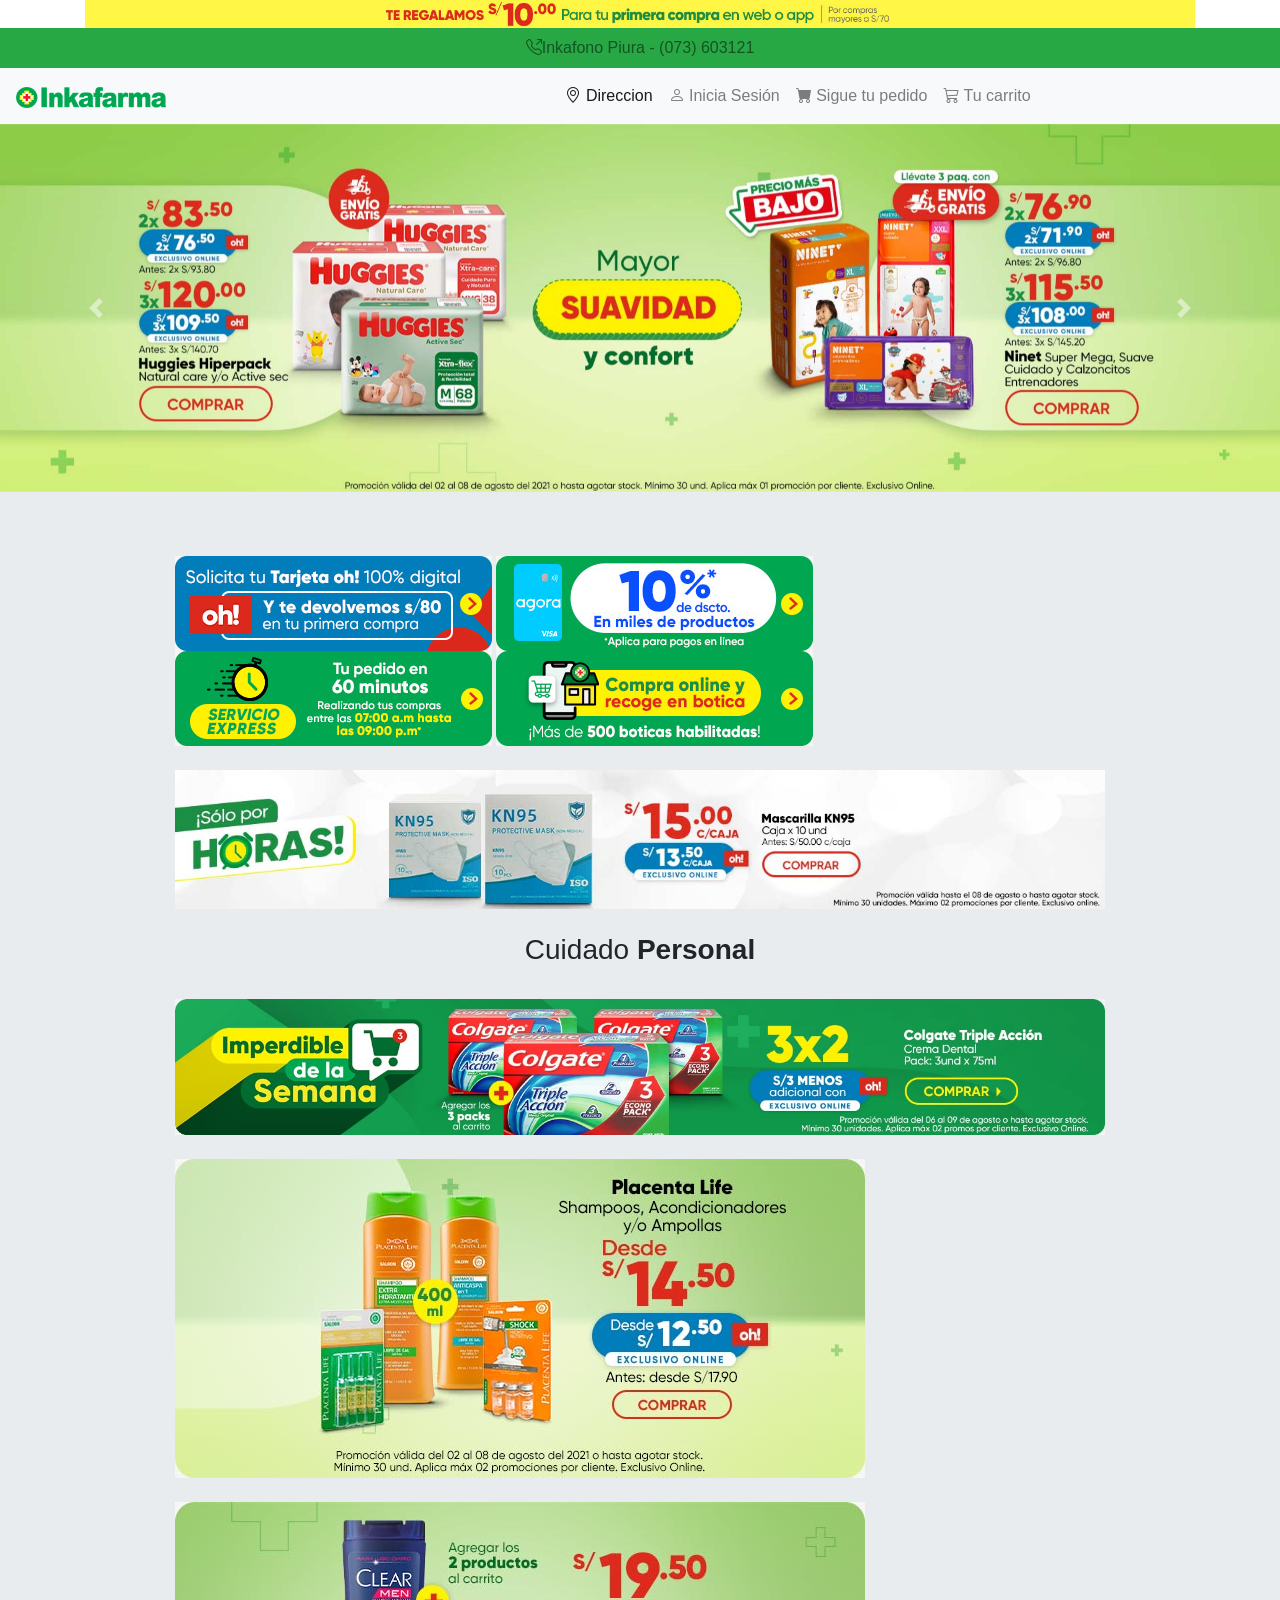
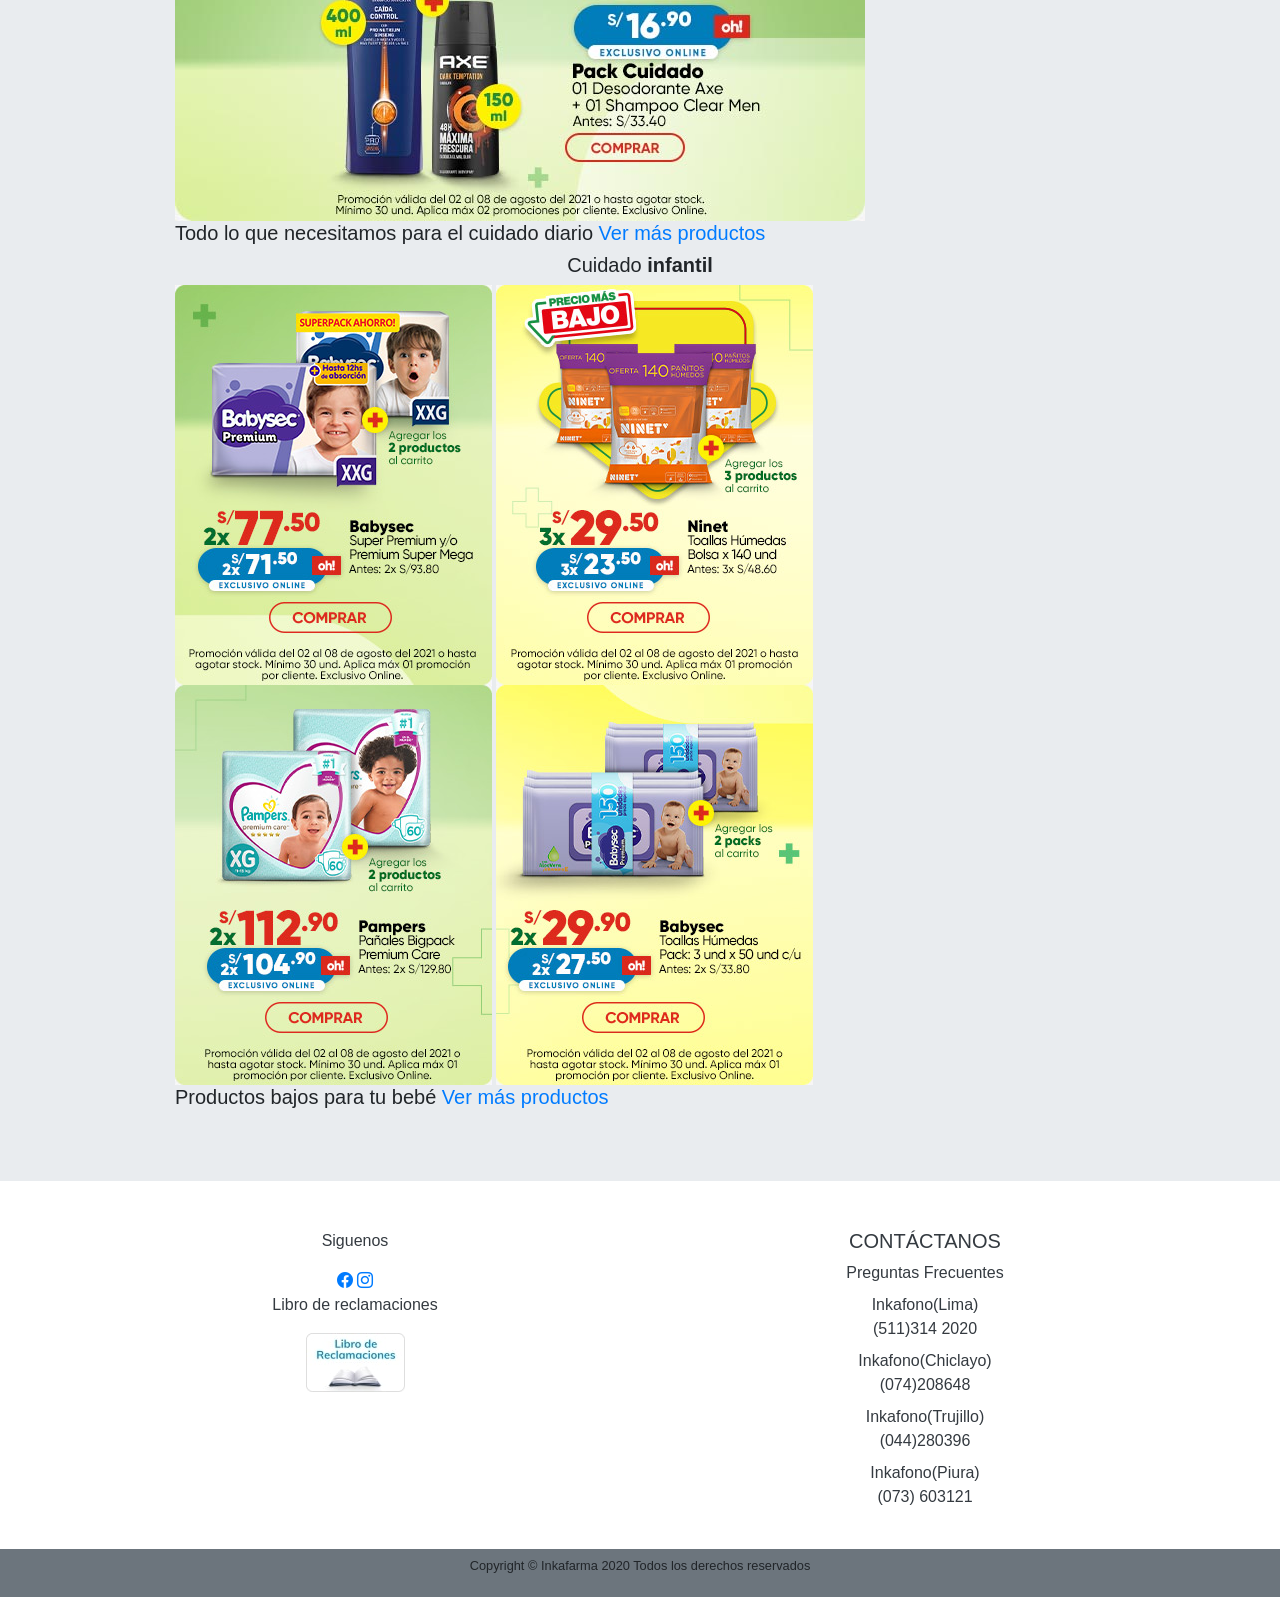
<file: index.html>
<!DOCTYPE html>
<html lang="es">
<head>
    <meta charset="UTF-8">
    <link rel="shourcut icon" href="images/inkafarma.png">
    <link rel="stylesheet" href="/bootstrap-4.6.0-dist/css/bootstrap.min.css">    
    <!-- BOOTSTRAP ICONS-->
    <link rel="stylesheet" href="https://cdn.jsdelivr.net/npm/bootstrap-icons@1.5.0/font/bootstrap-icons.css">
    <meta http-equiv="X-UA-Compatible" content="IE=edge">
    <meta name="viewport" content="width=device-width, initial-scale=1.0">
    <title>Inkafarma:Mas salud al mejor precio</title>
</head>
<style>

</style>
<body>

    <!--IMAGEN-1-->
    <div class="container">
        <a href="index.html"> <img src="/images/promocion-1.jpg" alt="img-1" class="img-fluid"></a>
    </div>
        <!---->
        <nav class="navbar navbar-light bg-success py-0">
            <span class="navbar-text mx-auto">
                <i class="bi bi-telephone-outbound"></i>Inkafono Piura - (073) 603121
            </span>
        </nav>
        <!--MENU-->
        <nav class="navbar navbar-expand-lg navbar-light bg-light">
            <a class="navbar-brand " href="/index.html"><img class="w-50 " src="/images/inkafarma-logo.png" alt=""></a>
            <button class="navbar-toggler" type="button" data-toggle="collapse" data-target="#navbarNavAltMarkup" aria-controls="navbarNavAltMarkup" aria-expanded="false" aria-label="Toggle navigation">
              <span class="navbar-toggler-icon"></span>
            </button> 
            <div class="collapse navbar-collapse " id="navbarNavAltMarkup">
              <div class="navbar-nav mx-auto">
                <a class="nav-link active" href="https://www.google.com/maps/search/inkafarma/@-5.1942789,-80.6307335,15z"><i class="bi bi-geo-alt"></i> Direccion </a>
                <a class="nav-link" href="/paginas/inicia-sesion.html"><i class="bi bi-person"></i> Inicia Sesión</a>
                <a class="nav-link" href="/paginas/sigue-pedido.html"><i class="bi bi-cart-fill"></i> Sigue tu pedido</a>
                <a class="nav-link" href="#"><i class="bi bi-cart3"></i> Tu carrito</a>
              </div>
            </div>
          </nav>
          <!--CARRUSEL DE IMAGENES-->
        <div id="carouselExampleFade" class="carousel slide carousel-fade" data-ride="carousel">
            <div class="carousel-inner">
                <div class="carousel-item active">
                    <img src="/images/imagen-1.jpg" class="d-block w-100" alt="img1">
                    
                </div>
                <div class="carousel-item">
                    <img src="/images/imagen-2.jpg" class="d-block w-100" alt="img2">
                    
                </div>
                <div class="carousel-item">
                    <img src="/images/imagen-3.jpg" class="d-block w-100" alt="img3">
                    
                </div>
                <div class="carousel-item">
                    <img src="/images/imagen-4.jpg" class="d-block w-100" alt="img4">
                    
                </div>
                <div class="carousel-item">
                    <img src="/images/imagen-5.jpg" class="d-block w-100" alt="img5">
                    
                </div>
            </div>
            <a class="carousel-control-prev" href="#carouselExampleFade" role="button" data-slide="prev">
                <span class="carousel-control-prev-icon" aria-hidden="true"></span>
                <span class="sr-only">Previous</span>
            </a>
            <a class="carousel-control-next" href="#carouselExampleFade" role="button" data-slide="next">
                <span class="carousel-control-next-icon" aria-hidden="true"></span>
                <span class="sr-only">Next</span>
            </a>
        </div>

    <!--CUERPO DE LA PAGINA-->
    <div class="jumbotron jumbotron-fluid ">
        <div class="container col-9 ">
            <img src="/images/img-1.jpg" class="img-fluid" alt="">
            <img src="/images/img-2.jpg" class="img-fluid" alt="">
            <img src="/images/img-3.jpg" class="img-fluid" alt="">
            <img src="/images/img-4.jpg" class="img-fluid" alt=""> 
        </div><br>
        <div class="container col-9">
            <img class="img-fluid" src="/images/promocion-2.jpg"  alt="">
            <p class="h3 text-center py-4">Cuidado <b> Personal</b></p>
            <img src="/images/promocion-3.jpg" class="img-fluid" alt=""> 
            <img class="img-fluid py-4 " src="/images/promocion-4.jpg" alt="">
            <img class="img-fluid" src="/images/promocion-5.jpg" alt="">
            <p class="h5">Todo lo que necesitamos para el cuidado diario <a href="/paginas/mas-productos-1.html">Ver más productos</a></p>
        </div>
          
        <p class="h5 text-center">Cuidado <b> infantil </b></p>
        
        <div class="container col-9">
            
             <img src="/images/infan/babysec.jpg" alt="" class="img-fluid">
             <img src="/images/infan/Babysec_3.jpg" alt="" class="img-fluid">
             <img src="/images/infan/Babysec_5.jpg" alt="" class="img-fluid">
             <img src="/images/infan/Babysec_7.jpg" alt="" class="img-fluid">
             <p class="h5">Productos bajos para tu bebé <a href="#">Ver más productos</a></p>
        </div>
    
        
    
    
    
    
    
    
    
    </div>

 
     <!--footer-->
    
   <footer class="page-footer bg-white ">
    
    <div class="container text-center textmd-left mt-5 ">
        <div class="row">
            <div class="col-md-3 mx-auto mb-4 text-dark">
                <p>Siguenos</p>
                <a href="https://www.facebook.com/inkafarmaperu"><i class="bi bi-facebook"></i></a>
                <a href="https://www.instagram.com/inkafarmaperu/"><i class="bi bi-instagram"></i></a>
                <p>Libro de reclamaciones</p>
                <a href="https://reclamos.inkafarma.com.pe/#/web/inkafarma"><img src="/images/reclamaciones-1.jpg" alt=""></a>
                
            </div>
            <div class="col-md-3 mx-auto mb-4 text-dark">
                <h5 class="text-uppercase font-wight-bold" >Contáctanos</h5>
                <ul class="list-unstyled">
                    <li class="mt-2">Preguntas Frecuentes</li>
                    <li class="mt-2">Inkafono(Lima) <br>(511)314 2020 </li>
                    <li class="mt-2">Inkafono(Chiclayo) <br>(074)208648</li>
                    <li class="mt-2">Inkafono(Trujillo) <br>(044)280396</li>
                    <li class="mt-2">Inkafono(Piura) <br>(073) 603121</li>
                </ul>
            </div>
        </div>
        
    </div>
    <div class="bg-secondary ">
        <div class="container pt-auto">
            <div class="row py-1 d-flex align-items ">
                
                <p class="mx-auto"><small>Copyright © Inkafarma 2020 Todos los derechos reservados</small></p>
            
            </div>
        </div>
    </div>
    
</footer>

<!--JAVA SCRIT-->
<script src="https://code.jquery.com/jquery-3.5.1.slim.min.js" integrity="sha384-DfXdz2htPH0lsSSs5nCTpuj/zy4C+OGpamoFVy38MVBnE+IbbVYUew+OrCXaRkfj" crossorigin="anonymous"></script>
<script src="https://cdn.jsdelivr.net/npm/popper.js@1.16.1/dist/umd/popper.min.js" 
integrity="sha384-9/reFTGAW83EW2RDu2S0VKaIzap3H66lZH81PoYlFhbGU+6BZp6G7niu735Sk7lN" crossorigin="anonymous"></script>
<script src="https://cdn.jsdelivr.net/npm/bootstrap@4.6.0/dist/js/bootstrap.min.js" 
integrity="sha384-+YQ4JLhjyBLPDQt//I+STsc9iw4uQqACwlvpslubQzn4u2UU2UFM80nGisd026JF" crossorigin="anonymous"></script>

</body>


</html>
</file>
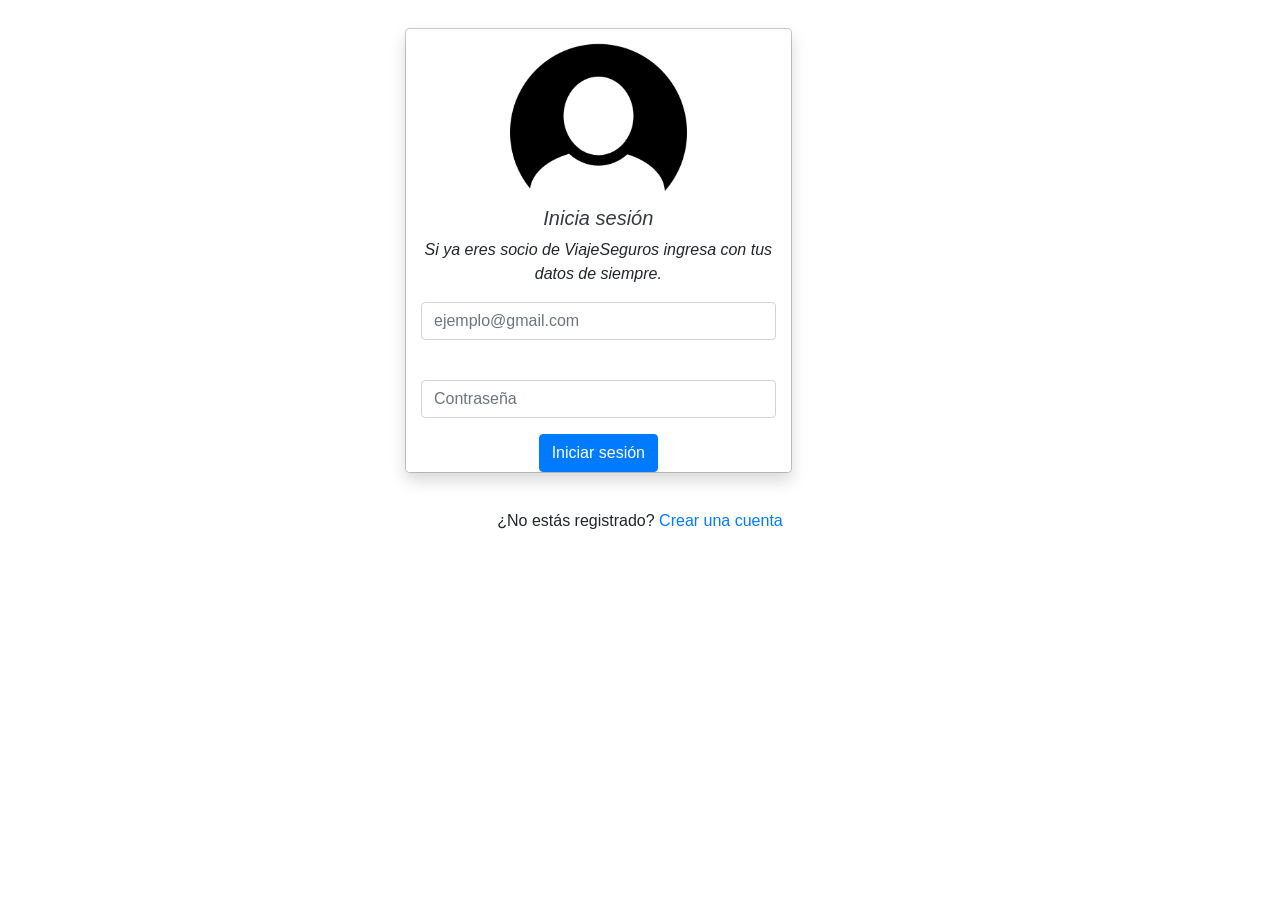
<file: paginas/inicia-sesion.html>
<!DOCTYPE html>
<html lang="es">
<head>
    <meta charset="UTF-8">
    <meta http-equiv="X-UA-Compatible" content="IE=edge">
    <link rel="shourcut icon" href="/images/inkafarma.png">

    <link rel="shourcut icon" href="images/inkafarma.png">  
    <link rel="stylesheet" href="/bootstrap-4.6.0-dist/css/bootstrap.min.css">
    <!-- BOOTSTRAP ICONS-->
    <link rel="stylesheet" href="https://cdn.jsdelivr.net/npm/bootstrap-icons@1.5.0/font/bootstrap-icons.css">
   
    <meta name="viewport" content="width=device-width, initial-scale=1.0">
    <title>Inkafarma:Mas salud al mejor precio</title>
</head>
<body>
    <div class="modal-dialog text-center " id="conta">
        <div class="col-sm-10 rounded" id="main-section">
            <div class="modal-content shadow">
                <div class="col-12">
                    <img style="width: 50%;" src="/images/avatar.png" alt="avatar">
                    <h2 class="lead text-dark"><em> Inicia sesión</em></h2>
                    <p><em> Si ya eres socio de ViajeSeguros ingresa con tus datos de siempre.</em></p>
                </div>
                <form class="col-12 needs-validation"  novalidate >
                    <div class="form-group" id="user-group">
                        <input type="gmail" name="correo"  class="form-control" placeholder="ejemplo@gmail.com" required>
                    </div> <br>
                    <div class="form-group" id="contra-group">
                        <input type="password" name="contraseña" id="contra" class="form-control" placeholder="Contraseña" required>
                    </div>
                    <button class="btn btn-primary" type="submit">Iniciar sesión</button>
                </form>
            </div>
        </div>
    </div>
<p id="text" class="text-center pt-2 ">¿No estás registrado?<a href="crearcuenta.html"> Crear una cuenta</a></p>


<!--JAVA SCRIT-->
<script src="https://code.jquery.com/jquery-3.5.1.slim.min.js" integrity="sha384-DfXdz2htPH0lsSSs5nCTpuj/zy4C+OGpamoFVy38MVBnE+IbbVYUew+OrCXaRkfj" crossorigin="anonymous"></script>
<script src="https://cdn.jsdelivr.net/npm/popper.js@1.16.1/dist/umd/popper.min.js" 
integrity="sha384-9/reFTGAW83EW2RDu2S0VKaIzap3H66lZH81PoYlFhbGU+6BZp6G7niu735Sk7lN" crossorigin="anonymous"></script>
<script src="https://cdn.jsdelivr.net/npm/bootstrap@4.6.0/dist/js/bootstrap.min.js" 
integrity="sha384-+YQ4JLhjyBLPDQt//I+STsc9iw4uQqACwlvpslubQzn4u2UU2UFM80nGisd026JF" crossorigin="anonymous"></script>

</body>
<script>
(function() {
    'use strict';
    window.addEventListener('load', function() {
        // Fetch all the forms we want to apply custom Bootstrap validation styles to
        var forms = document.getElementsByClassName('needs-validation');
        // Loop over them and prevent submission
        var validation = Array.prototype.filter.call(forms, function(form) {
            form.addEventListener('submit', function(event) {
                if (form.checkValidity() === false) {
                    event.preventDefault();
                    event.stopPropagation();
                }
                form.classList.add('was-validated');
            }, false);
        });
    }, false);
})();
</script>
</html>
</file>
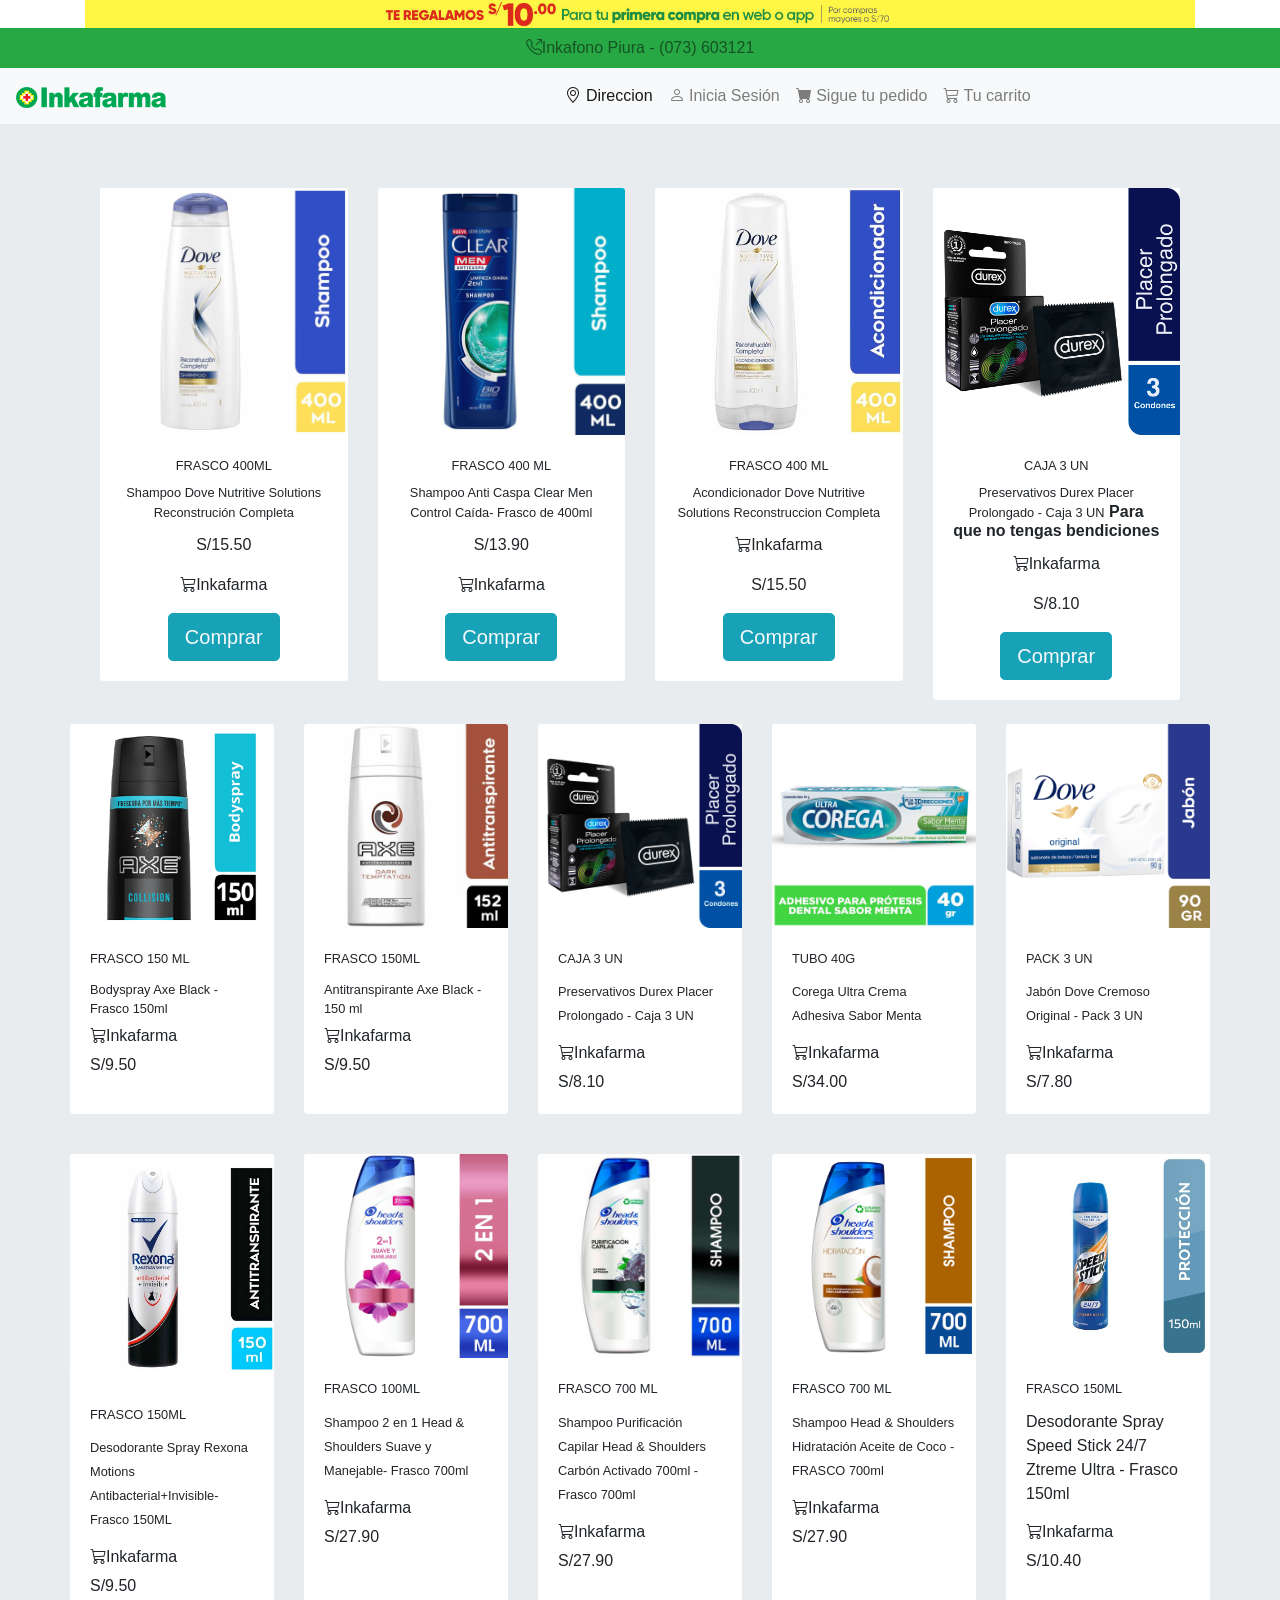
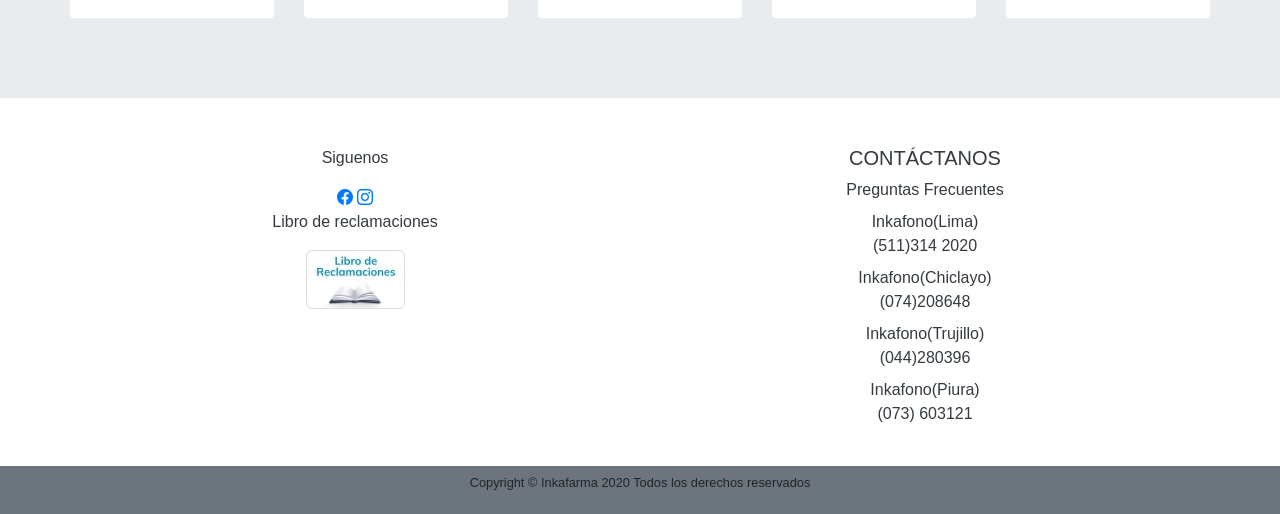
<file: paginas/mas-productos-1.html>
<!DOCTYPE html>
<html lang="es">
<head>
    <meta charset="UTF-8">
    <link rel="stylesheet" href="https://maxcdn.bootstrapcdn.com/bootstrap/4.0.0/css/bootstrap.min.css" integrity="sha384-Gn5384xqQ1aoWXA+058RXPxPg6fy4IWvTNh0E263XmFcJlSAwiGgFAW/dAiS6JXm" crossorigin="anonymous">

    <link rel="stylesheet" href="/css/styles.css">
    <!-- BOOTSTRAP ICONS-->
    <link rel="stylesheet" href="https://cdn.jsdelivr.net/npm/bootstrap-icons@1.5.0/font/bootstrap-icons.css">
    <link rel="shourcut icon" href="/images/inkafarma.png">
    <script src="/js/carrou.js"></script>
    <meta http-equiv="X-UA-Compatible" content="IE=edge">
    <meta name="viewport" content="width=device-width, initial-scale=1.0">
    <title>Inkafarma:Mas salud al mejor precio</title>
</head>

<body>
     <!--IMAGEN-1-->
     <div class="container">
        <a href="/index.html"> <img src="/images/promocion-1.jpg" alt="img-1" class="img-fluid"></a>
    </div>
        <!---->
        <nav class="navbar navbar-light bg-success py-0">
            <span class="navbar-text mx-auto">
                <i class="bi bi-telephone-outbound"></i>Inkafono Piura - (073) 603121
            </span>
        </nav>
        <!--MENU-->
        <nav class="navbar navbar-expand-lg navbar-light bg-light">
            <a class="navbar-brand " href="/index.html"><img class="w-50 " src="/images/inkafarma-logo.png" alt=""></a>
            <button class="navbar-toggler" type="button" data-toggle="collapse" data-target="#navbarNavAltMarkup" aria-controls="navbarNavAltMarkup" aria-expanded="false" aria-label="Toggle navigation">
              <span class="navbar-toggler-icon"></span>
            </button> 
            <div class="collapse navbar-collapse " id="navbarNavAltMarkup">
              <div class="navbar-nav mx-auto">
                <a class="nav-link active" href="https://www.google.com/maps/search/inkafarma/@-5.1942789,-80.6307335,15z"><i class="bi bi-geo-alt"></i> Direccion </a>
                <a class="nav-link" href="/paginas/inicia-sesion.html"><i class="bi bi-person"></i> Inicia Sesión</a>
                <a class="nav-link" href="/paginas/sigue-pedido.html"><i class="bi bi-cart-fill"></i> Sigue tu pedido</a>
                <a class="nav-link" href="#"><i class="bi bi-cart3"></i> Tu carrito</a>
              </div>
            </div>
          </nav>


     <!--Cuerpo de la pagina-->
     <div class="jumbotron jumbotron-fluid ">
         <div class="container">
            <div id="myCarousel" class="carousel slide" data-ride="carousel">
                <div class="carousel-inner row w-100 mx-auto">
                    <div class="carousel-item col-md-3 active">
                        <div class="card">
                            <img class="card-img-top img-fluid" src="/images/productos/shampoo-dove.jpg" alt="card-img">
                            <div class="card-body">
                                <p class="h6"><small>FRASCO 400ML</small></p>
                                <h6 class="card-title"><small>Shampoo Dove Nutritive Solutions Reconstrución Completa</small></h6>
                                <p class="card-text"> S/15.50</p>
                                <p class="card-text"><i class="bi bi-cart3"></i>Inkafarma </p>
                                <a class="btn btn-lg btn-info text-light text-capitalize">Comprar</a>
                            </div>
                        </div>
                    </div>
                    
                    
                    <div class="carousel-item col-md-3">
                        <div class="card">
                            <img class="card-img-top img-fluid" src="/images/productos/shampoo-anti.jpg" alt="card-img">
                            <div class="card-body">
                                <p class="h6"><small>FRASCO 400 ML</small></p>
                                <h6 class="card-title"><small> Shampoo Anti Caspa Clear Men Control Caída- Frasco de 400ml</small></h6>
                                <p class="card-text">S/13.90</p>
                                <p class="card-text"><i class="bi bi-cart3"></i>Inkafarma</p>
                                
                                <a class="btn btn-lg btn-info text-light text-capitalize">comprar</a>
                            </div>
                        </div>
                    </div>
                    
                    
                    <div class="carousel-item col-md-3">
                        <div class="card">
                            <img class="card-img-top img-fluid" src="/images/productos/acondicionador-dove.jpg" alt="card-img">
                            <div class="card-body">
                                <p class="h6"><small> FRASCO 400 ML</small></p>
                                <h6 class="card-title"><small>Acondicionador Dove Nutritive Solutions Reconstruccion Completa </small></h6>
                                <p class="card-text"><i class="bi bi-cart3"></i>Inkafarma</p>
                                <p class="card-text">S/15.50</p>
                                <a class="btn btn-lg btn-info text-light text-capitalize">Comprar</a>
                            </div>
                        </div>
                    </div>
                    
                    
                    <div class="carousel-item col-md-3">
                        <div class="card">
                            <img class="card-img-top img-fluid" src="/images/productos/condones-durex.jpg" alt="card-img">
                            <div class="card-body">
                                <p class="h6"><small>CAJA 3 UN</small></p>
                                <h6 class="card-title"><small> Preservativos Durex Placer Prolongado - Caja 3 UN</small> <b>Para que no tengas bendiciones</b></h6>
                                <p class="card-text"><i class="bi bi-cart3"></i>Inkafarma</p>
                                <p class="card-text">S/8.10</p>
                                <a class="btn btn-lg btn-info text-light text-capitalize">Comprar</a>
                            </div>
                        </div>
                    </div>
                    
                    
                    <div class="carousel-item col-md-3">
                        <div class="card">
                            <img class="card-img-top img-fluid" src="/images/productos/corega.jpg" alt="card-img">
                            <div class="card-body">
                                <p class="h6"><small>TUBO 40 G</small></p>
                                <h6 class="card-title"><small>Corega Ultra Crema Adhesiva Sabor Menta</small></h6>
                                <p class="card-text"><i class="bi bi-cart3"></i>Inkafarma</p>
                                <p class="card-text">S/34.00</p>
                                <a class="btn btn-lg btn-info text-light text-capitalize">Comprar</a>
                            </div>
                        </div>
                    </div>
                    
                    
                    <div class="carousel-item col-md-3">
                        <div class="card">
                            <img class="card-img-top img-fluid" src="/images/productos/jabon-dove.jpg" alt="card-img">
                            <div class="card-body">
                                <p class="h6"><small>PACK 3 UN</small></p>
                                <h6 class="card-title"><small>Jabón Dove Cremoso Original - Pack 3 UN</small></h6>
                                <p class="card-text"><i class="bi bi-cart3"></i>Inkafarma</p>
                                <p class="card-text">S/7.80</p>
                                <a class="btn btn-lg btn-info text-light text-capitalize">Comprar</a>
                            </div>
                        </div>
                    </div>
                    
                    
                    <div class="carousel-item col-md-3">
                        <div class="card">
                            <img class="card-img-top img-fluid" src="/images/productos/jabon-protex-2.jpg" alt="card-img">
                            <div class="card-body">
                                <p class="h6"><small>PACK 3 UN</small></p>
                                <h6 class="card-title"><small>Jabón Antibacterial Protex Fresh - Pack 3 UN</small></h6>
                                <p class="card-text"><i class="bi bi-cart3"></i>Inkafarma</p>
                                <p class="card-text">S/7.20</p>
                                <a class="btn btn-lg btn-info text-light text-capitalize">Comprar</a>
                            </div>
                        </div>
                    </div>
                    
                    <a class="carousel-control-prev" href="#myCarousel" role="button" data-slide="prev">
                     <span class="carousel-control-prev-icon" aria-hidden="true"></span>
                     <span class="sr-only">Previous</span>
                 </a>
                       <a class="carousel-control-next" href="#myCarousel" role="button" data-slide="next">
                         <span class="carousel-control-next-icon" aria-hidden="true"></span>
                         <span class="sr-only">Next</span>
                 </a>
                    
                     
                </div> 
            </div>
        </div>

        <div class="container py-4 ">
            <div class="row">
                <div class="card-deck">
                    <div class="card">
                        <img src="../images/mas-produc/axe-deso-2.png" class="card-img-top" alt="...">
                        <div class="card-body">
                            <h6 class="card-title"><small>FRASCO 150 ML</small></h6>
                            <p class="card-text h6"><small>Bodyspray Axe Black - Frasco 150ml</small></p>
                            <p class="card-text h6"><i class="bi bi-cart3"></i>Inkafarma</p>
                            <p class="card-text">S/9.50</p>
                        </div>
                    </div>
                    <div class="card">
                        <img src="../images/mas-produc/axe-deso.jpg" class="card-img-top" alt="...">
                        <div class="card-body">
                            <h6 class="card-title"><small>FRASCO 150ML</small></h6>
                            <p class="card-text h6"><small>Antitranspirante Axe Black - 150 ml</small></p>
                            <p class="card-text h6"><i class="bi bi-cart3"></i>Inkafarma</p>
                            <p class="card-text">S/9.50</p>
                        </div>
                    </div>
                    <div class="card">
                        <img src="../images/mas-produc/condones-durex.jpg" class="card-img-top" alt="...">
                        <div class="card-body">
                            <h6 class="card-title"><small>CAJA 3 UN</small></h6>
                            <p class="card-text"><small>Preservativos Durex Placer Prolongado - Caja 3 UN</small></p>
                            <p class="card-text h6"><i class="bi bi-cart3"></i>Inkafarma</p>
                            <p class="card-text">S/8.10</p>
                        </div>
                    </div>
                    <div class="card">
                        <img src="../images/mas-produc/corega.jpg" class="card-img-top" alt="...">
                        <div class="card-body">
                            <h6 class="card-title"><small>TUBO 40G</small></h6>
                            <p class="card-text"><small>Corega Ultra Crema Adhesiva Sabor Menta</small></p>
                            <p class="card-text h6"><i class="bi bi-cart3"></i>Inkafarma</p>
                            <p class="card-text">S/34.00</p>
                        </div>
                    </div>
                    <div class="card">
                        <img src="../images/mas-produc/jabon-dove.jpg" class="card-img-top" alt="...">
                        <div class="card-body">
                            <h6 class="card-title"><small>PACK 3 UN</small></h6>
                            <p class="card-text"><small>Jabón Dove Cremoso Original - Pack 3 UN</small></p>
                            <p class="card-text h6"><i class="bi bi-cart3"></i>Inkafarma</p>
                            <p class="card-text">S/7.80</p>
                        </div>
                    </div>
                </div>
            </div>
        </div>
        <div class="container py-3">
            <div class="row">
                <div class="card-deck">
                    <div class="card">
                        <img src="../images/mas-produc/REXONA.jpg" class="card-img-top" alt="...">
                        <div class="card-body">
                            <h6 class="card-title"><small>FRASCO 150ML</small></h6>
                            <p class="card-text"><small>Desodorante Spray Rexona Motions Antibacterial+Invisible-Frasco 150ML</small></p>
                            <p class="card-text h6"><i class="bi bi-cart3"></i>Inkafarma</p>
                            <p class="card-text">S/9.50</p>
                        </div>
                    </div>
                    <div class="card">
                        <img src="../images/mas-produc/shampoo-2-1.jpg" class="card-img-top" alt="...">
                        <div class="card-body">
                            <h6 class="card-title"><small>FRASCO 100ML</small></h6>
                            <p class="card-text"><small>Shampoo 2 en 1 Head & Shoulders Suave y Manejable- Frasco 700ml</small></p>
                            <p class="card-text h6"><i class="bi bi-cart3"></i>Inkafarma</p>
                            <p class="card-text">S/27.90</p>
                        </div>
                    </div>
                    <div class="card">
                        <img src="../images/mas-produc/shampoo-carbon.jpg" class="card-img-top" alt="...">
                        <div class="card-body">
                            <h6 class="card-title"><small>FRASCO 700 ML</small></h6>
                            <p class="card-text"><small>Shampoo Purificación Capilar Head & Shoulders Carbón Activado 700ml - Frasco 700ml</small></p>
                            <p class="card-text h6"><i class="bi bi-cart3"></i>Inkafarma</p>
                            <p class="card-text">S/27.90</p>
                        </div>
                    </div>
                    <div class="card">
                        <img src="../images/mas-produc/shampoo-coco.jpg" class="card-img-top" alt="...">
                        <div class="card-body">
                            <h6 class="card-title"><small>FRASCO 700 ML </small></h6>
                            <p class="card-text"><small>Shampoo Head & Shoulders Hidratación Aceite de Coco - FRASCO 700ml</small></p>
                            <p class="card-text h6"><i class="bi bi-cart3"></i>Inkafarma</p>
                            <p class="card-text">S/27.90</p>
                        </div>
                    </div>
                    <div class="card">
                        <img src="../images/mas-produc/speed.jpg" class="card-img-top" alt="...">
                        <div class="card-body">
                            <h6 class="card-title"><small>FRASCO 150ML </small></h6>
                            <p class="card-text">Desodorante Spray Speed Stick 24/7 Ztreme Ultra - Frasco 150ml </p>
                            <p class="card-text h6"><i class="bi bi-cart3"></i>Inkafarma</p>
                            <p class="card-text">S/10.40</p>
                        </div>
                    </div>
                </div>
            </div>
        </div>





    </div>     


       <!--footer-->
    
   <footer class="page-footer bg-white ">
    
    <div class="container text-center textmd-left mt-5 ">
        <div class="row">
            <div class="col-md-3 mx-auto mb-4 text-dark">
                <p>Siguenos</p>
                <a href="https://www.facebook.com/inkafarmaperu"><i class="bi bi-facebook"></i></a>
                <a href="https://www.instagram.com/inkafarmaperu/"><i class="bi bi-instagram"></i></a>
                <p>Libro de reclamaciones</p>
                <a href="https://reclamos.inkafarma.com.pe/#/web/inkafarma"><img src="/images/reclamaciones-1.jpg" alt=""></a>
                
            </div>
            <div class="col-md-3 mx-auto mb-4 text-dark">
                <h5 class="text-uppercase font-wight-bold" >Contáctanos</h5>
                <ul class="list-unstyled">
                    <li class="mt-2">Preguntas Frecuentes</li>
                    <li class="mt-2">Inkafono(Lima) <br>(511)314 2020 </li>
                    <li class="mt-2">Inkafono(Chiclayo) <br>(074)208648</li>
                    <li class="mt-2">Inkafono(Trujillo) <br>(044)280396</li>
                    <li class="mt-2">Inkafono(Piura) <br>(073) 603121</li>
                </ul>
            </div>
        </div>
        
    </div>
    <div class="bg-secondary ">
        <div class="container pt-auto">
            <div class="row py-1 d-flex align-items ">
                
                <p class="mx-auto"><small>Copyright © Inkafarma 2020 Todos los derechos reservados</small></p>
            
            </div>
        </div>
    </div>
    



    <!--JAVA SCRIT-->
<script src="https://code.jquery.com/jquery-3.5.1.slim.min.js" integrity="sha384-DfXdz2htPH0lsSSs5nCTpuj/zy4C+OGpamoFVy38MVBnE+IbbVYUew+OrCXaRkfj" crossorigin="anonymous"></script>
<script src="https://cdn.jsdelivr.net/npm/popper.js@1.16.1/dist/umd/popper.min.js" 
integrity="sha384-9/reFTGAW83EW2RDu2S0VKaIzap3H66lZH81PoYlFhbGU+6BZp6G7niu735Sk7lN" crossorigin="anonymous"></script>
<script src="https://cdn.jsdelivr.net/npm/bootstrap@4.6.0/dist/js/bootstrap.min.js" 
integrity="sha384-+YQ4JLhjyBLPDQt//I+STsc9iw4uQqACwlvpslubQzn4u2UU2UFM80nGisd026JF" crossorigin="anonymous"></script>

</footer>

</body>

</html>
</file>
<file: css/styles.css>
/* CSS Document */

.card{border: none}


@media (min-width: 768px) {
	  /* show 4 items */
	  .carousel-inner .active,
	  .carousel-inner .active + .carousel-item,
	  .carousel-inner .active + .carousel-item + .carousel-item,
	.carousel-inner .active + .carousel-item + .carousel-item + .carousel-item {
		    display: block;
			  text-align: center;
	}
	
	}


.carousel-inner .carousel-item.active:not(.carousel-item-right):not(.carousel-item-left),
  .carousel-inner .carousel-item.active:not(.carousel-item-right):not(.carousel-item-left) + .carousel-item,
 .carousel-inner .carousel-item.active:not(.carousel-item-right):not(.carousel-item-left) + .carousel-item + .carousel-item,
  .carousel-inner .carousel-item.active:not(.carousel-item-right):not(.carousel-item-left) + .carousel-item + .carousel-item + .carousel-item {
	      transition: none;
}


.carousel-inner .carousel-item-next,
.carousel-inner .carousel-item-prev {
	    position: relative;
	    transform: translate3d(0, 0, 0);
}

/* left or forward direction */
.active.carousel-item-left + .carousel-item-next.carousel-item-left,
  .carousel-item-next.carousel-item-left + .carousel-item,
  .carousel-item-next.carousel-item-left + .carousel-item + .carousel-item,
  .carousel-item-next.carousel-item-left + .carousel-item + .carousel-item + .carousel-item,
  .carousel-item-next.carousel-item-left + .carousel-item + .carousel-item + .carousel-item + .carousel-item {
	      position: relative;
	      transform: translate3d(-100%, 0, 0);
	      visibility: visible;

}

/* farthest right hidden item must be absolue position for animations */

.carousel-inner .carousel-item-prev.carousel-item-right {
	    position: absolute;
	    top: 0;
	    left: 0;
	    z-index: -1;
	    display: block;
	    visibility: visible;

}

/* right or prev direction */

.active.carousel-item-right + .carousel-item-prev.carousel-item-right,
  .carousel-item-prev.carousel-item-right + .carousel-item,
  .carousel-item-prev.carousel-item-right + .carousel-item + .carousel-item,
  .carousel-item-prev.carousel-item-right + .carousel-item + .carousel-item + .carousel-item,
  .carousel-item-prev.carousel-item-right + .carousel-item + .carousel-item + .carousel-item + .carousel-item {
	      position: relative;
	      transform: translate3d(100%, 0, 0);
	      visibility: visible;
	      display: block;
	      
}
</file>
